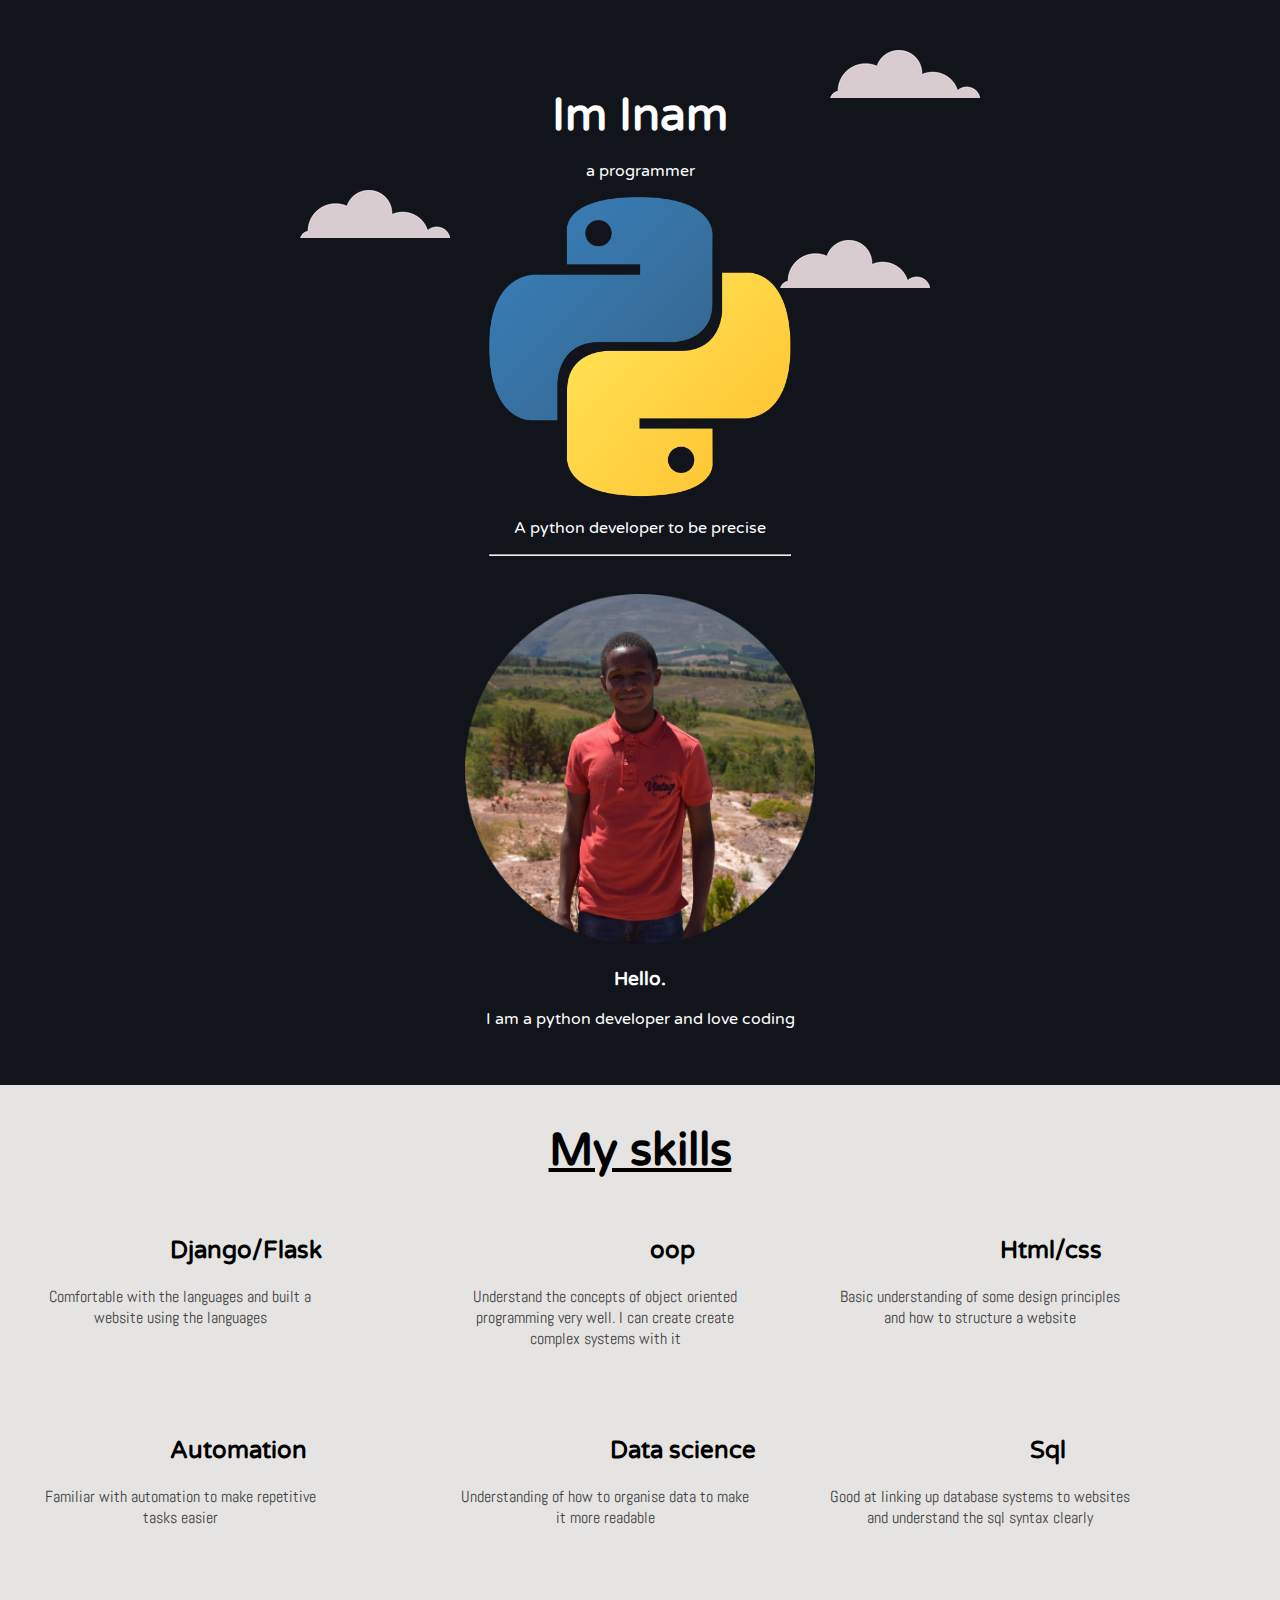
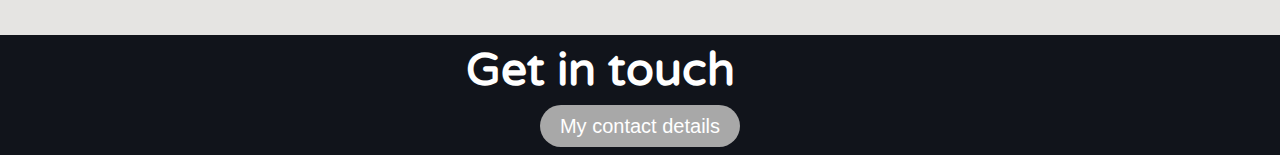
<file: index.html>
<!DOCTYPE html>
<html lang="en">
<head>
    <meta charset="UTF-8">
    <meta http-equiv="X-UA-Compatible" content="IE=edge">
    <meta name="viewport" content="width=device-width, initial-scale=1.0">
    <title>Inams site</title>
    <link rel="stylesheet" href="style.css">
    <link rel="icon" href="favicon.ico">
    <link rel="preconnect" href="https://fonts.googleapis.com">
    <link rel="preconnect" href="https://fonts.gstatic.com" crossorigin>
    <link href="https://fonts.googleapis.com/css2?family=Abel&family=Varela+Round&display=swap" rel="stylesheet">
</head>
<body>
    <div class="top">
        <img  class="top_guy" src="images/cloud.png" alt="cloud_image_here">
        <h1>Im Inam</h1>
        <p>a programmer</p>
        <img class="bottom_guy" src="images/cloud.png" alt="cloud_image_here">
        <img class="pp" src="python.png" alt="mountain_image_here">
        <img class="right_guy" src="images/cloud.png" alt="cloud_image_here">

        <p>A python developer to be precise</p>
    </div>
  
    <div class="middle">
        <hr width="300px">
        <img class="ppp" src="profile.png" alt="">
        <h3>Hello.</h3>
        <p id="padbottom">I am a python developer and love coding</p>
    <div class="bottom">
        <h1 class="padpic"><u>My skills</h1></u>
        <h2 id="django">Django/Flask</h2>
        <p class="small_paragraph_text">Comfortable with the languages and built a website using 
            the languages
        </p>
        <h2 id="oop">oop</h2>
        <p class="secondp">Understand the concepts of object oriented programming very well. I can create create complex systems with it</p>
        <h2 id="htmll">Html/css</h2>
        <p class="htmlcss">Basic understanding of some design principles and how to structure a website</p>
        <h2 class="sql">Sql</h2>
        <p class="sqltext">Good at linking up database systems to websites and understand the sql syntax clearly</p>
        <h2 class="datascience">Data science</h2>
        <p class="dstext">Understanding of how to organise data to make it more readable</p>
        <h2 class="autohead">Automation</h2>
        <p class="autotext">Familiar with automation to make repetitive tasks easier</p>
    </div>    
    <div id="lastdiv">
        <h1 class="topp">Get in touch</h1>
        <a class="btn" href="hobby.html" style="text-decoration: none;">My contact details</a>
    </div>
</body>
</html>
</file>
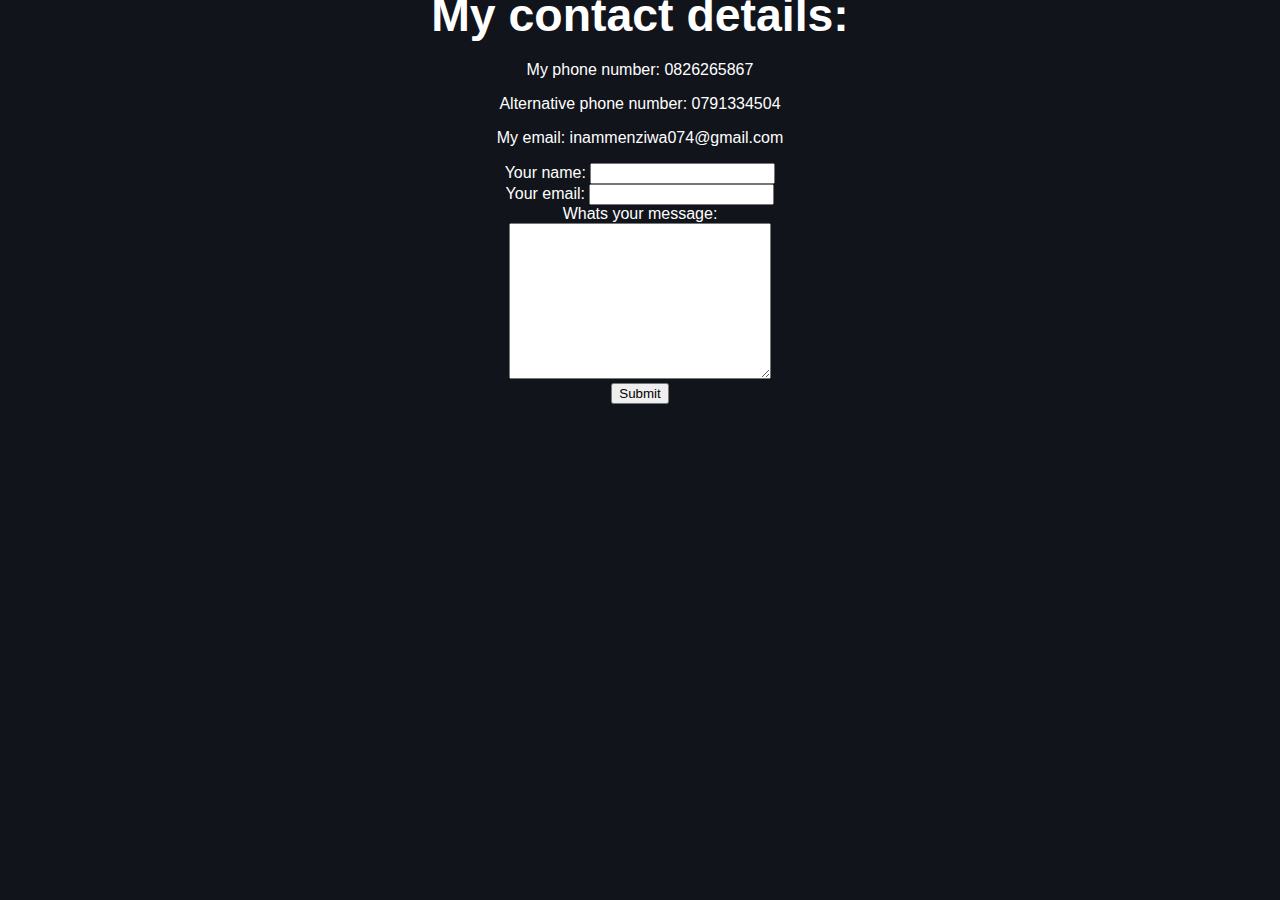
<file: hobby.html>
<!DOCTYPE html>
<head>
  <link rel="stylesheet" href="style.css">
</head>
<body>
  <h1>My contact details: </h1>
  <table>
        <p>My phone number: 0826265867</p>
        <p>Alternative phone number: 0791334504</p>
        <p>My email: inammenziwa074@gmail.com</p>
  </table>
  <form action="mailto:inammenziwa074@gmail.com" method="post" enctype="text/plain">
    <label>Your name:</label>
    <input name="yourName" type="text"><br>
    <label for="">Your email: </label>
    <input type="email" name="yourEmail" id=""><br>
    <label for="">Whats your message: </label><br>
    <textarea name="yourMessage" id="" cols="30" rows="10"></textarea><br>
    <input type="submit" name="" id="">


  </form>

</body>
</html>
</file>
<file: style.css>
body {
    background-color: #11141B;
    margin: 0px;
    color: white;
    text-align: center;
    font-family: 'Varela Round', sans-serif;
}
h1 {
    margin-top: 0px;
    font-size: 290%;
    line-height: 30px;
}

.sql {
    padding-top: 220px;
    position: absolute;
    left: 1030px;
}
.bottom {
    background-color: #E5E4E2;
    color: black;
    height: 550px;
    
}
.bottom_guy {
    position: absolute;
    left: 300px;
    bottom: 300px;
}
.top_guy {
    position: absolute;
    right: 300px;
    top: 50px;
}
.top {
    position: relative;
    padding-top: 100px;
}
.pp {
    height: 300px;
}
.right_guy {
    position: absolute;
    bottom: 250px;
    right: 350px;
}
.ppp {
    height: 350px;
    padding-top: 30px;
}
#padbottom {
    padding-bottom: 40px;
}
.padpic {
    padding-top: 50px;
}
#django {
    padding-top: 20px;
    position: absolute;
    left: 170px;
}
.small_paragraph_text {
    word-wrap: break-word;
    position: absolute;
    font-family: 'Abel', sans-serif;
    right: 950px;
    top: 1270px;
    width: 300px;
    color: #404040;
}
.secondp {
    word-wrap: break-word;
    position: absolute;
    font-family: 'Abel', sans-serif;
    right: 525px;
    top: 1270px;
    width: 300px;
    color: #404040;
}
#oop {
    padding-top: 20px;
    position: absolute;
    left: 650px;
}
#htmll {
    padding-top: 20px;
    position: absolute;
    left: 1000px;
}
.htmlcss {
    word-wrap: break-word;
    position: absolute;
    font-family: 'Abel', sans-serif;
    right: 150px;
    top: 1270px;
    width: 300px;
    color: #404040;
}
.sqltext {
    word-wrap: break-word;
    position: absolute;
    font-family: 'Abel', sans-serif;
    right: 150px;
    top: 1470px;
    width: 300px;
    color: #404040;
}
.datascience {
    padding-top: 220px;
    position: absolute;
    left: 610px;
}
.dstext {
    word-wrap: break-word;
    position: absolute;
    font-family: 'Abel', sans-serif;
    right: 525px;
    top: 1470px;
    width: 300px;
    color: #404040;
}
.autotext {
    word-wrap: break-word;
    position: absolute;
    font-family: 'Abel', sans-serif;
    right: 950px;
    top: 1470px;
    width: 300px;
    color: #404040;
}
.autohead {
    padding-top: 220px;
    position: absolute;
    left: 170px;
}
#lastdiv {
    height: 120px;
}
.btn {
    position: relative;
    bottom: -80px;
    -webkit-border-radius: 28;
    -moz-border-radius: 28;
    border-radius: 28px;
    font-family: Arial;
    color: #ffffff;
    font-size: 20px;
    background: #a8a8a8;
    padding: 10px 20px 10px 20px;
    text-decoration: none;
  }
  
  .btn:hover {
    background: #a3a3a3;
    background-image: -webkit-linear-gradient(top, #a3a3a3, #616161);
    background-image: -moz-linear-gradient(top, #a3a3a3, #616161);
    background-image: -ms-linear-gradient(top, #a3a3a3, #616161);
    background-image: -o-linear-gradient(top, #a3a3a3, #616161);
    background-image: linear-gradient(to bottom, #a3a3a3, #616161);
    text-decoration: none;
  }
.topp {
    position: absolute;
    padding-top: 20px;
    right: 545px;
}
</file>
